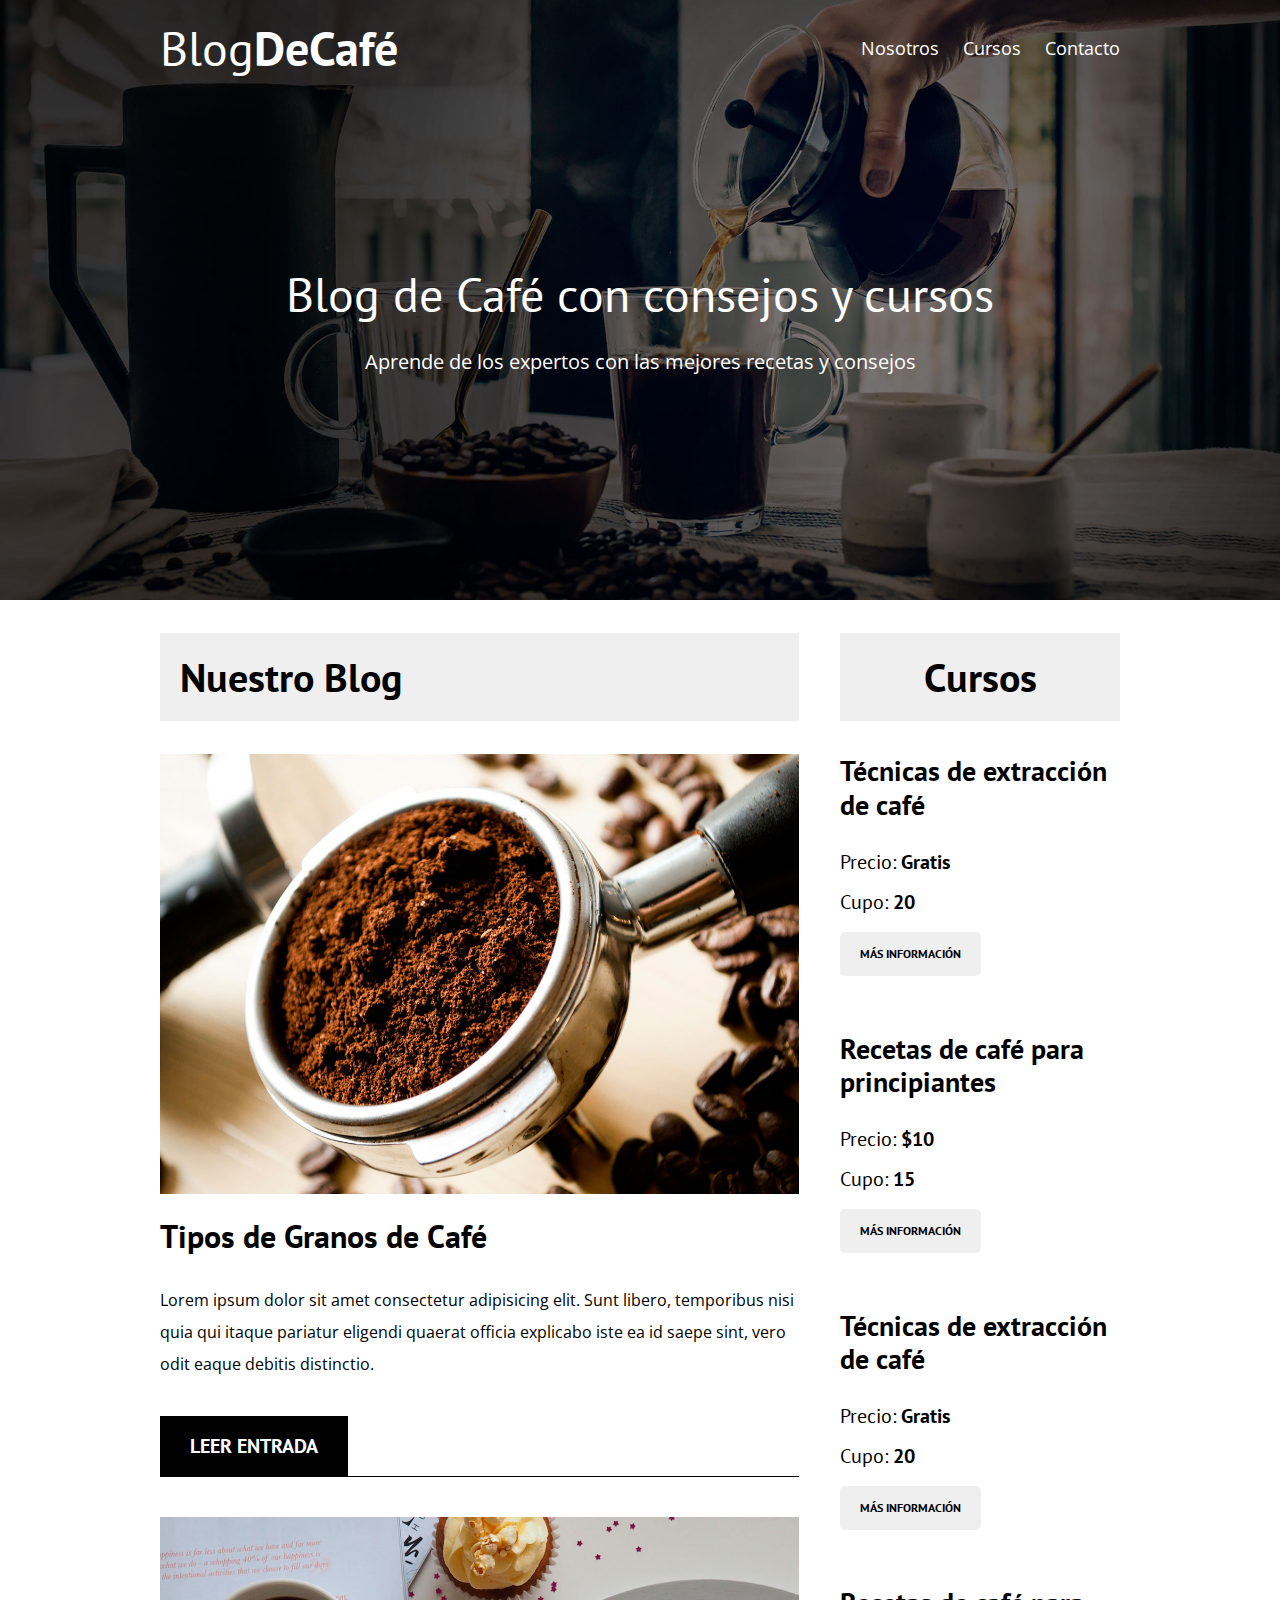
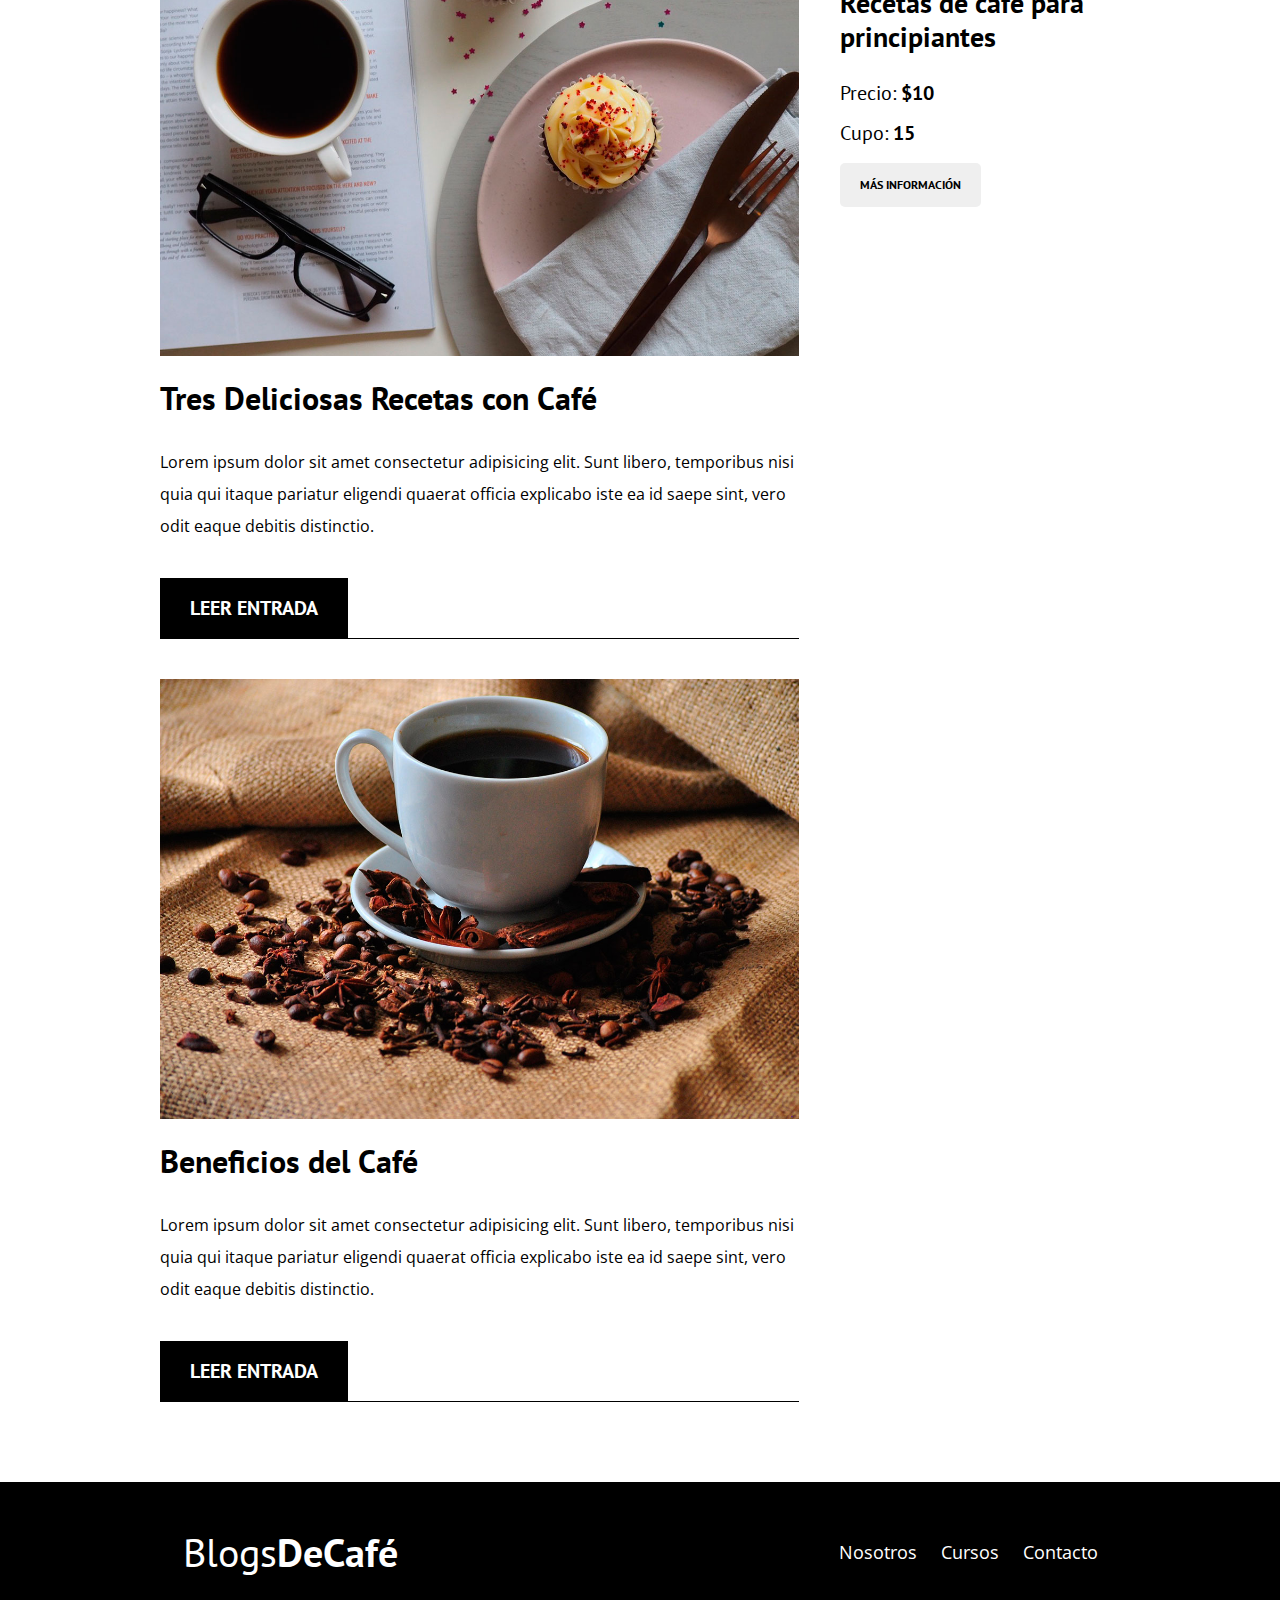
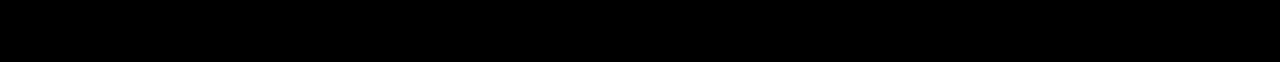
<file: index.html>
<!DOCTYPE html>
<html lang="en">

<head>
    <meta charset="UTF-8">
    <meta name="viewport" content="width=device-width, initial-scale=1.0">
    <meta http-equiv="X-UA-Compatible" content="ie=edge">
    <title>Blog de Café</title>
    <link rel="preconnect" href="https://fonts.gstatic.com">
    <link href="https://fonts.googleapis.com/css2?family=Open+Sans:wght@400;800&family=PT+Sans:wght@400;700&display=swap" rel="stylesheet">
    <link rel="stylesheet" href="css/normalize.css">
    <link rel="stylesheet" href="css/style.css">
</head>

<body>

    <header class="site-header">

        <div class="contenedor">

            <div class="barra">

                <a href="index.html">
                    <h1 class="m0">Blog<span>DeCafé</span></h1>
                </a>

                <nav class="navegacion">

                    <a href="nosotros.html">Nosotros</a>
                    <a href="cursos.html">Cursos</a>
                    <a href="contacto.html">Contacto</a>

                </nav>

            </div>

            <div class="texto-header">

                <h1 class="m0">Blog de Café con consejos y cursos</h1>
                <p class="m0">Aprende de los expertos con las mejores recetas y consejos</p>

            </div>

        </div>

    </header>

    <div class="contenido-principal contenedor">

        <main class="blog">

            <h2>Nuestro Blog</h2>

            <article class="entrada-blog">

                <div class="imagen">
                    <img src="img/blog1.jpg" alt="Imagen blog">
                </div>

                <div class="contenido-blog">
                    <h3 class="m0">Tipos de Granos de Café</h3>
                    <p>Lorem ipsum dolor sit amet consectetur adipisicing elit. Sunt libero, temporibus nisi quia qui itaque pariatur eligendi quaerat officia explicabo iste ea id saepe sint, vero odit eaque debitis distinctio.</p>
                    <a href="entrada.html" class="btn btn-primario">Leer entrada</a>
                </div>

            </article>

            <article class="entrada-blog">

                <div class="imagen">
                    <img src="img/blog2.jpg" alt="Imagen blog">
                </div>

                <div class="contenido-blog">
                    <h3 class="m0">Tres Deliciosas Recetas con Café</h3>
                    <p>Lorem ipsum dolor sit amet consectetur adipisicing elit. Sunt libero, temporibus nisi quia qui itaque pariatur eligendi quaerat officia explicabo iste ea id saepe sint, vero odit eaque debitis distinctio.</p>
                    <a href="entrada.html" class="btn btn-primario">Leer entrada</a>
                </div>

            </article>

            <article class="entrada-blog">

                <div class="imagen">
                    <img src="img/blog3.jpg" alt="Imagen blog">
                </div>

                <div class="contenido-blog">
                    <h3 class="m0">Beneficios del Café</h3>
                    <p>Lorem ipsum dolor sit amet consectetur adipisicing elit. Sunt libero, temporibus nisi quia qui itaque pariatur eligendi quaerat officia explicabo iste ea id saepe sint, vero odit eaque debitis distinctio.</p>
                    <a href="entrada.html" class="btn btn-primario">Leer entrada</a>
                </div>

            </article>

        </main>

        <aside class="cursos">

            <h2 class="centrar-texto">Cursos</h2>

            <ul class="curso">
                <h4 class="m0">Técnicas de extracción de café</h4>
                <p class="m0">Precio: <span>Gratis</span></p>
                <p class="m0">Cupo: <span>20</span></p>
                <a href="entrada.html" class="btn btn-secundario">Más Información</a>
            </ul>

            <ul class="curso">
                <h4 class="m0">Recetas de café para principiantes</h4>
                <p class="m0">Precio: <span>$10</span></p>
                <p class="m0">Cupo: <span>15</span></p>
                <a href="entrada.html" class="btn btn-secundario">Más Información</a>
            </ul>

            <ul class="curso">
                <h4 class="m0">Técnicas de extracción de café</h4>
                <p class="m0">Precio: <span>Gratis</span></p>
                <p class="m0">Cupo: <span>20</span></p>
                <a href="entrada.html" class="btn btn-secundario">Más Información</a>
            </ul>

            <ul class="curso">
                <h4 class="m0">Recetas de café para principiantes</h4>
                <p class="m0">Precio: <span>$10</span></p>
                <p class="m0">Cupo: <span>15</span></p>
                <a href="entrada.html" class="btn btn-secundario">Más Información</a>
            </ul>

        </aside>

    </div>

    <footer class="site-footer">

        <div class="contenedor">

            <div class="barra">

                <p class="m0">Blogs<span>DeCafé</span></p>

                <nav class="navegacion">

                    <a href="nosotros.html">Nosotros</a>
                    <a href="cursos.html">Cursos</a>
                    <a href="contacto.html">Contacto</a>

                </nav>

            </div>

        </div>

    </footer>

</body>

</html>
</file>
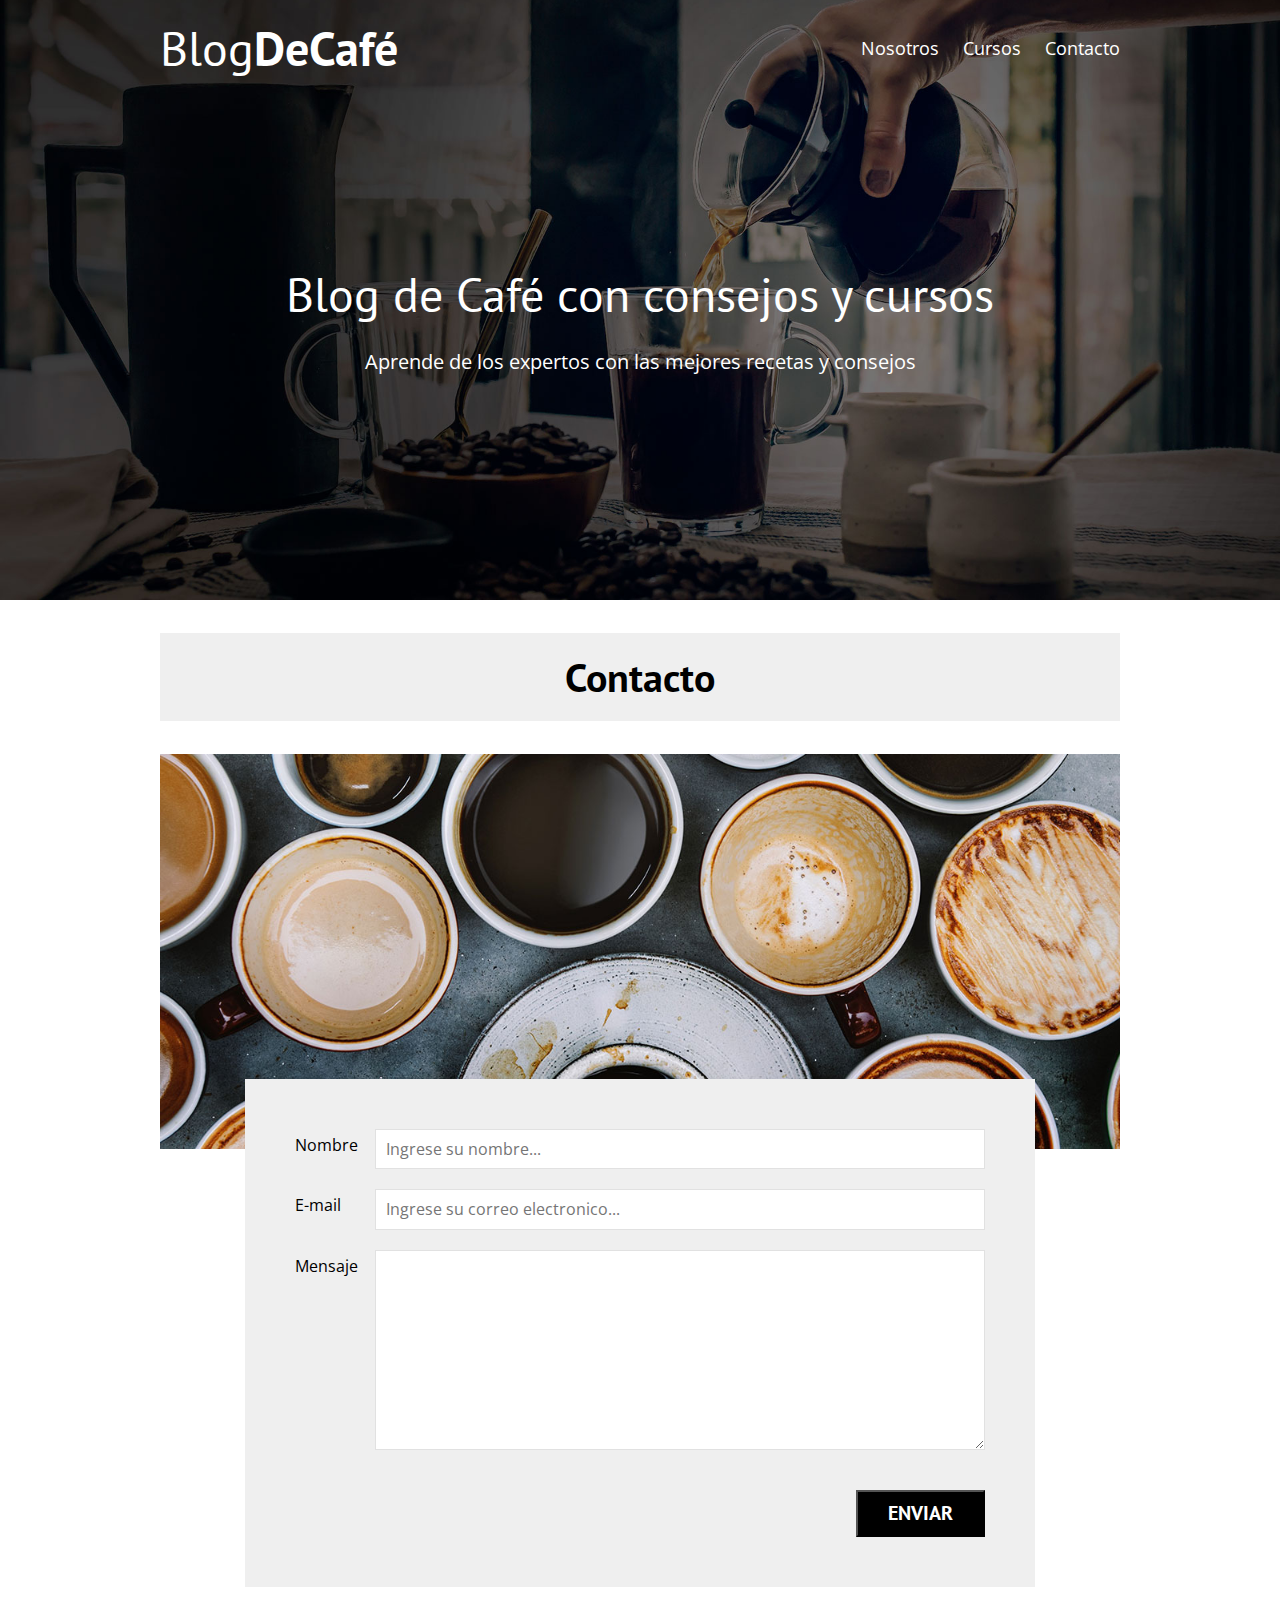
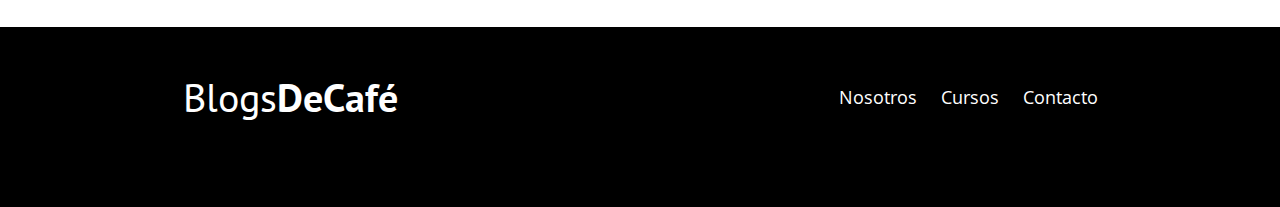
<file: contacto.html>
<!DOCTYPE html>
<html lang="en">

<head>
    <meta charset="UTF-8">
    <meta name="viewport" content="width=device-width, initial-scale=1.0">
    <meta http-equiv="X-UA-Compatible" content="ie=edge">
    <title>Blog de Café</title>
    <link rel="preconnect" href="https://fonts.gstatic.com">
    <link href="https://fonts.googleapis.com/css2?family=Open+Sans:wght@400;800&family=PT+Sans:wght@400;700&display=swap" rel="stylesheet">
    <link rel="stylesheet" href="css/normalize.css">
    <link rel="stylesheet" href="css/style.css">
</head>

<body>

    <header class="site-header">

        <div class="contenedor">

            <div class="barra">

                <a href="/">
                    <h1 class="m0">Blog<span>DeCafé</span></h1>
                </a>

                <nav class="navegacion">

                    <a href="nosotros.html">Nosotros</a>
                    <a href="cursos.html">Cursos</a>
                    <a href="contacto.html">Contacto</a>

                </nav>

            </div>

            <div class="texto-header">

                <h1 class="m0">Blog de Café con consejos y cursos</h1>
                <p class="m0">Aprende de los expertos con las mejores recetas y consejos</p>

            </div>

        </div>

    </header>


    <main class="contenedor">

        <h2 class="centrar-texto">Contacto</h2>

        <div class="grid centrar-columna">

            <div class="columnas-12 mb">
                <img src="img/contacto.jpg" alt="Imagen contacto">
            </div>

            <div class="columnas-10 formulario-contacto">

                <form action="#">

                    <div class="campo">
                        <label for="nombre">Nombre</label>
                        <input type="text" id="nombre" placeholder="Ingrese su nombre...">
                    </div>

                    <div class="campo">
                        <label for="email">E-mail</label>
                        <input type="email" id="email" placeholder="Ingrese su correo electronico...">
                    </div>

                    <div class="campo">
                        <label for="mensaje">Mensaje</label>
                        <textarea id="mensaje" cols="30" rows="10"></textarea>
                    </div>

                    <div class="campo enviar">
                        <input class="btn btn-primario" type="submit" value="Enviar">
                    </div>

                </form>

            </div>

        </div>

    </main>


    <footer class="site-footer">

        <div class="contenedor">

            <div class="barra">

                <p class="m0">Blogs<span>DeCafé</span></p>

                <nav class="navegacion">

                    <a href="nosotros.html">Nosotros</a>
                    <a href="cursos.html">Cursos</a>
                    <a href="contacto.html">Contacto</a>

                </nav>

            </div>

        </div>

    </footer>

</body>

</html>
</file>
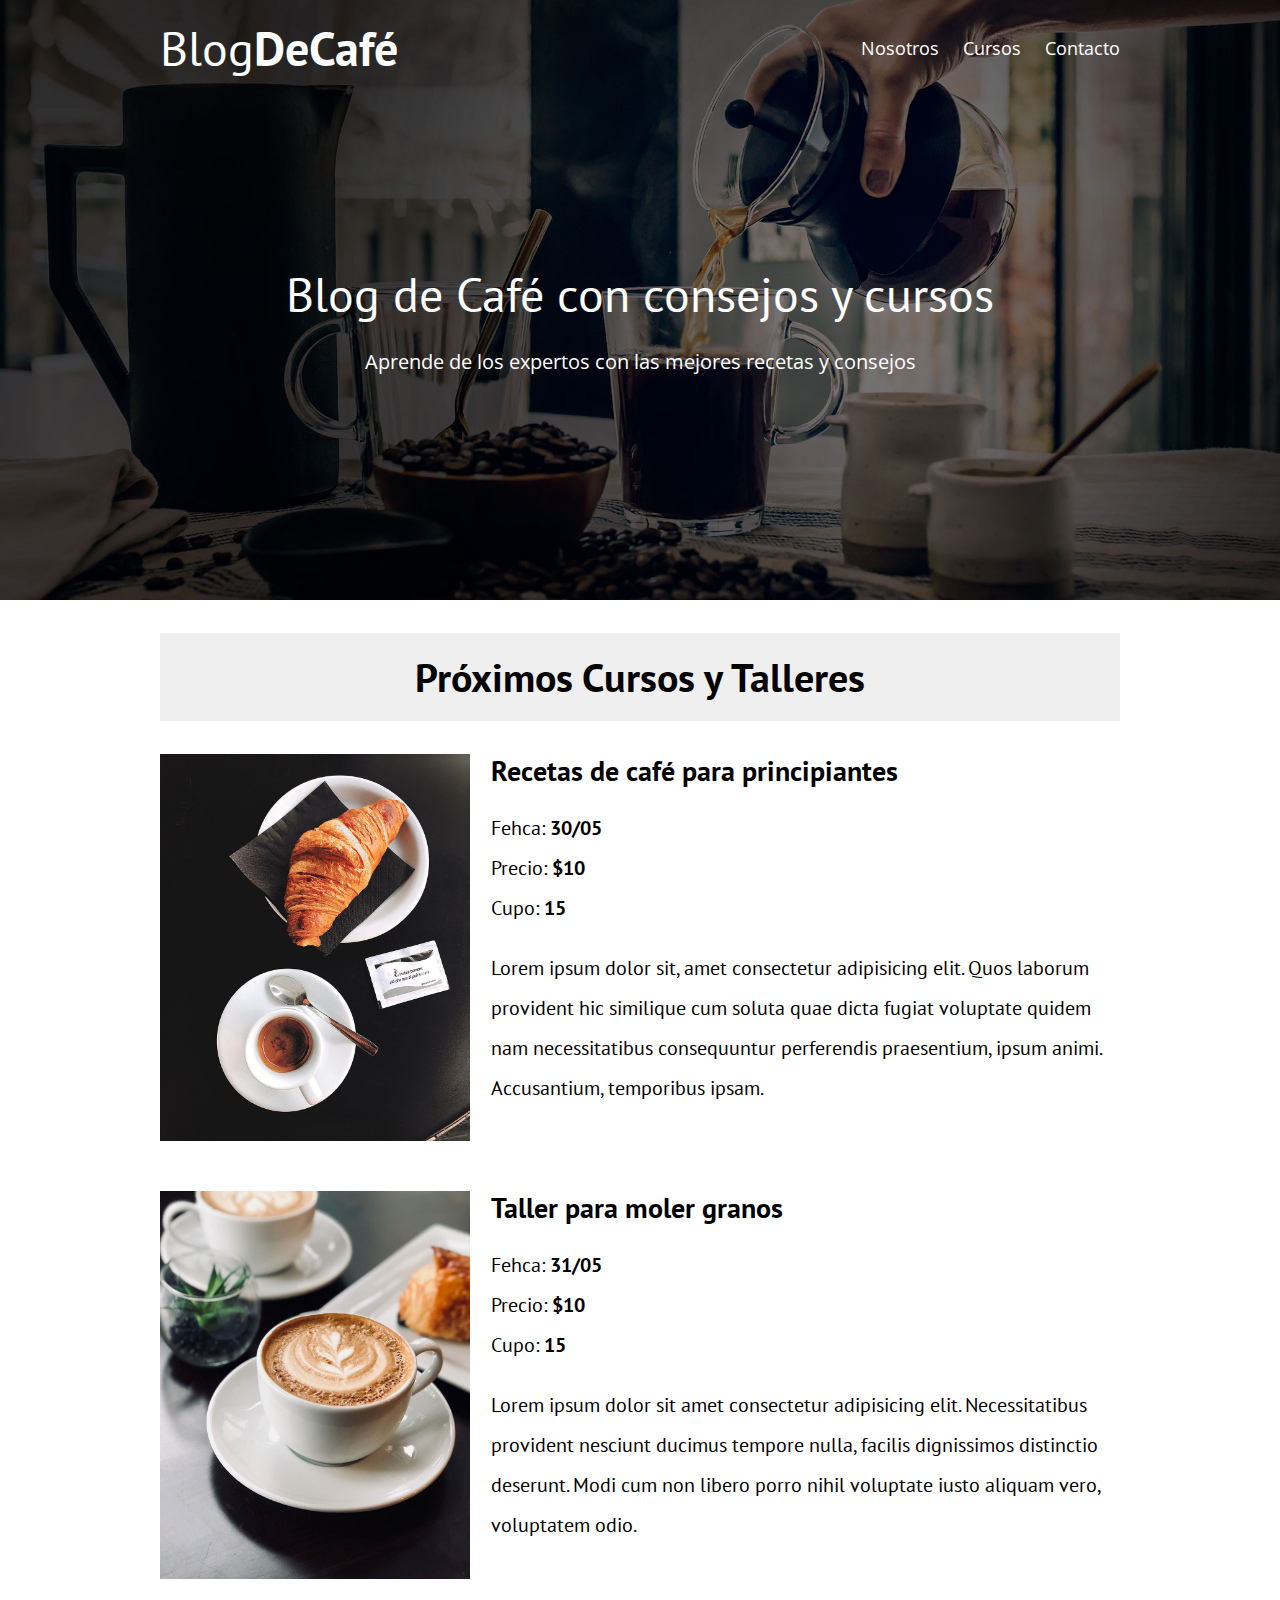
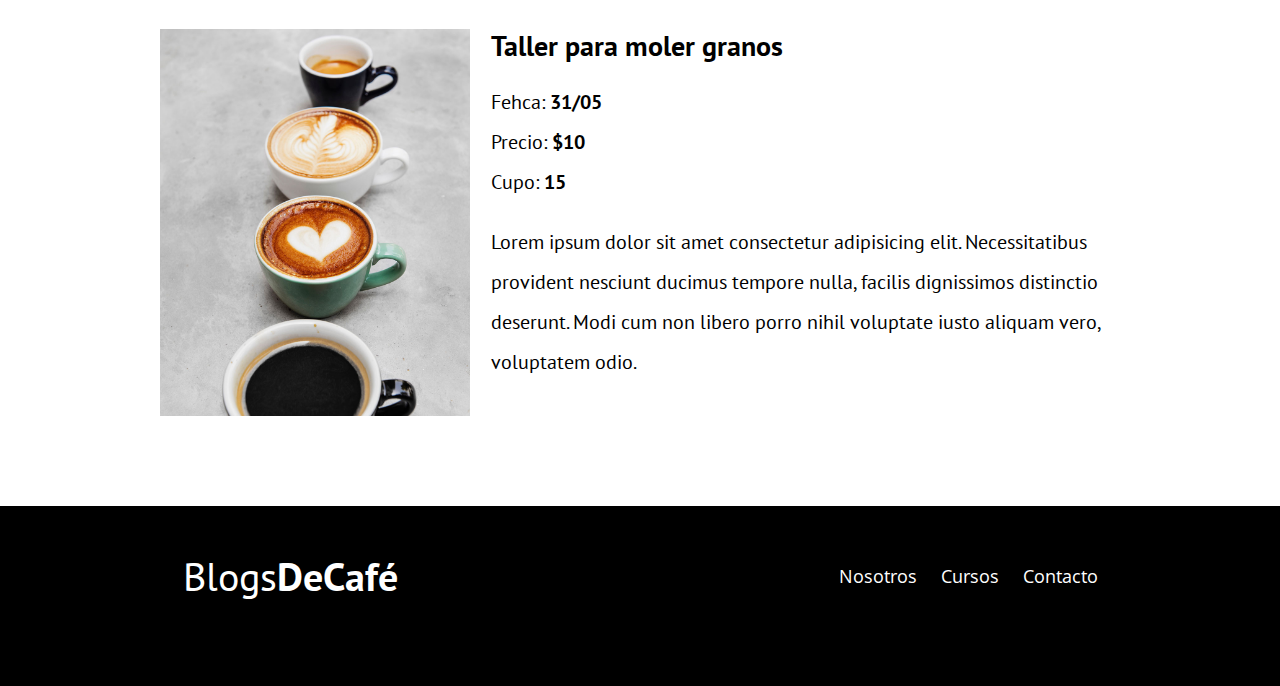
<file: cursos.html>
<!DOCTYPE html>
<html lang="en">

<head>
    <meta charset="UTF-8">
    <meta name="viewport" content="width=device-width, initial-scale=1.0">
    <meta http-equiv="X-UA-Compatible" content="ie=edge">
    <title>Blog de Café</title>
    <link rel="preconnect" href="https://fonts.gstatic.com">
    <link href="https://fonts.googleapis.com/css2?family=Open+Sans:wght@400;800&family=PT+Sans:wght@400;700&display=swap" rel="stylesheet">
    <link rel="stylesheet" href="css/normalize.css">
    <link rel="stylesheet" href="css/style.css">
</head>

<body>

    <header class="site-header">

        <div class="contenedor">

            <div class="barra">

                <a href="/">
                    <h1 class="m0">Blog<span>DeCafé</span></h1>
                </a>

                <nav class="navegacion">

                    <a href="nosotros.html">Nosotros</a>
                    <a href="cursos.html">Cursos</a>
                    <a href="contacto.html">Contacto</a>

                </nav>

            </div>

            <div class="texto-header">

                <h1 class="m0">Blog de Café con consejos y cursos</h1>
                <p class="m0">Aprende de los expertos con las mejores recetas y consejos</p>

            </div>

        </div>

    </header>


    <main class="contenedor">

        <h2 class="centrar-texto">Próximos Cursos y Talleres</h2>

        <article class="curso grid">

            <div class="columnas-4">

                <img src="img/curso1.jpg" alt="Imagen curso">

            </div>
            <div class="columnas-8">

                <h4 class="m0">Recetas de café para principiantes</h4>
                <p class="m0">Fehca: <span>30/05</span></p>
                <p class="m0">Precio: <span>$10</span></p>
                <p class="m0">Cupo: <span>15</span></p>
                <p>Lorem ipsum dolor sit, amet consectetur adipisicing elit. Quos laborum provident hic similique cum soluta quae dicta fugiat voluptate quidem nam necessitatibus consequuntur perferendis praesentium, ipsum animi. Accusantium, temporibus
                    ipsam.
                </p>

            </div>

        </article>

        <article class="curso grid">

            <div class="columnas-4">

                <img src="img/curso2.jpg" alt="Imagen curso">

            </div>
            <div class="columnas-8">

                <h4 class="m0">Taller para moler granos</h4>
                <p class="m0">Fehca: <span>31/05</span></p>
                <p class="m0">Precio: <span>$10</span></p>
                <p class="m0">Cupo: <span>15</span></p>
                <p>Lorem ipsum dolor sit amet consectetur adipisicing elit. Necessitatibus provident nesciunt ducimus tempore nulla, facilis dignissimos distinctio deserunt. Modi cum non libero porro nihil voluptate iusto aliquam vero, voluptatem odio.</p>

            </div>

        </article>

        <article class="curso grid">

            <div class="columnas-4">

                <img src="img/curso3.jpg" alt="Imagen curso">

            </div>
            <div class="columnas-8">

                <h4 class="m0">Taller para moler granos</h4>
                <p class="m0">Fehca: <span>31/05</span></p>
                <p class="m0">Precio: <span>$10</span></p>
                <p class="m0">Cupo: <span>15</span></p>
                <p>Lorem ipsum dolor sit amet consectetur adipisicing elit. Necessitatibus provident nesciunt ducimus tempore nulla, facilis dignissimos distinctio deserunt. Modi cum non libero porro nihil voluptate iusto aliquam vero, voluptatem odio.</p>

            </div>

        </article>


    </main>


    <footer class="site-footer">

        <div class="contenedor">

            <div class="barra">

                <p class="m0">Blogs<span>DeCafé</span></p>

                <nav class="navegacion">

                    <a href="nosotros.html">Nosotros</a>
                    <a href="cursos.html">Cursos</a>
                    <a href="contacto.html">Contacto</a>

                </nav>

            </div>

        </div>

    </footer>

</body>

</html>
</file>
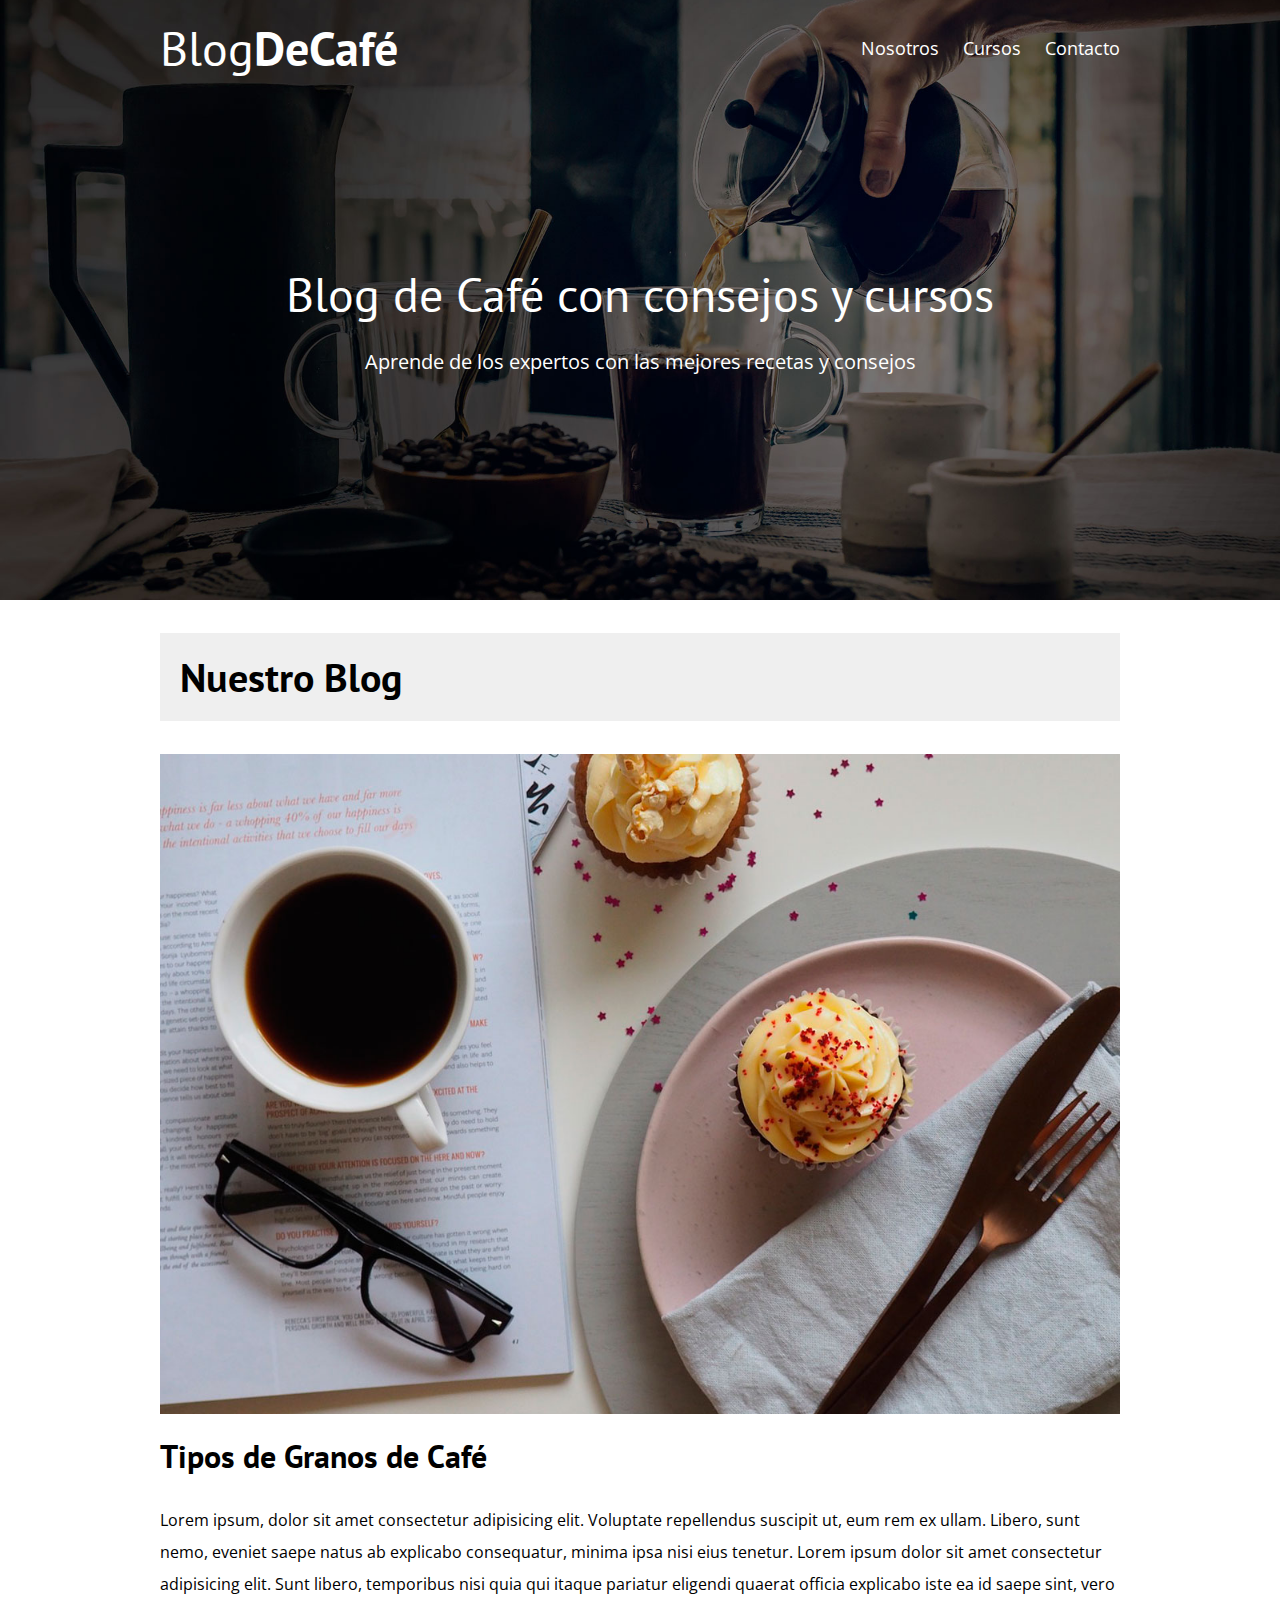
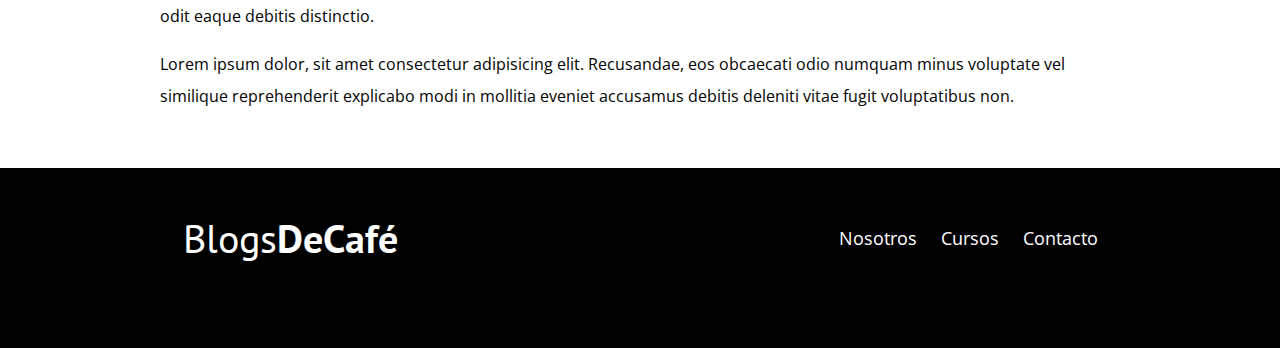
<file: entrada.html>
<!DOCTYPE html>
<html lang="en">

<head>
    <meta charset="UTF-8">
    <meta name="viewport" content="width=device-width, initial-scale=1.0">
    <meta http-equiv="X-UA-Compatible" content="ie=edge">
    <title>Blog de Café</title>
    <link rel="preconnect" href="https://fonts.gstatic.com">
    <link href="https://fonts.googleapis.com/css2?family=Open+Sans:wght@400;800&family=PT+Sans:wght@400;700&display=swap" rel="stylesheet">
    <link rel="stylesheet" href="css/normalize.css">
    <link rel="stylesheet" href="css/style.css">
</head>

<body>

    <header class="site-header">

        <div class="contenedor">

            <div class="barra">

                <a href="/">
                    <h1 class="m0">Blog<span>DeCafé</span></h1>
                </a>

                <nav class="navegacion">

                    <a href="nosotros.html">Nosotros</a>
                    <a href="cursos.html">Cursos</a>
                    <a href="contacto.html">Contacto</a>

                </nav>

            </div>

            <div class="texto-header">

                <h1 class="m0">Blog de Café con consejos y cursos</h1>
                <p class="m0">Aprende de los expertos con las mejores recetas y consejos</p>

            </div>

        </div>

    </header>

    <div class="contenido-principal contenedor">

        <main class="entrada">

            <h2>Nuestro Blog</h2>

            <div class="flexbox">

                <div class="imagen">
                    <img src="img/blog2.jpg" alt="Imagen blog">
                </div>

                <div class="contenido-blog">
                    <h3 class="m0">Tipos de Granos de Café</h3>
                    <p>Lorem ipsum, dolor sit amet consectetur adipisicing elit. Voluptate repellendus suscipit ut, eum rem ex ullam. Libero, sunt nemo, eveniet saepe natus ab explicabo consequatur, minima ipsa nisi eius tenetur. Lorem ipsum dolor sit amet
                        consectetur adipisicing elit. Sunt libero, temporibus nisi quia qui itaque pariatur eligendi quaerat officia explicabo iste ea id saepe sint, vero odit eaque debitis distinctio.</p>
                    <p>Lorem ipsum dolor, sit amet consectetur adipisicing elit. Recusandae, eos obcaecati odio numquam minus voluptate vel similique reprehenderit explicabo modi in mollitia eveniet accusamus debitis deleniti vitae fugit voluptatibus non.</p>
                </div>

            </div>

        </main>

    </div>

    <footer class="site-footer">

        <div class="contenedor">

            <div class="barra">

                <p class="m0">Blogs<span>DeCafé</span></p>

                <nav class="navegacion">

                    <a href="nosotros.html">Nosotros</a>
                    <a href="cursos.html">Cursos</a>
                    <a href="contacto.html">Contacto</a>

                </nav>

            </div>

        </div>

    </footer>

</body>

</html>
</file>
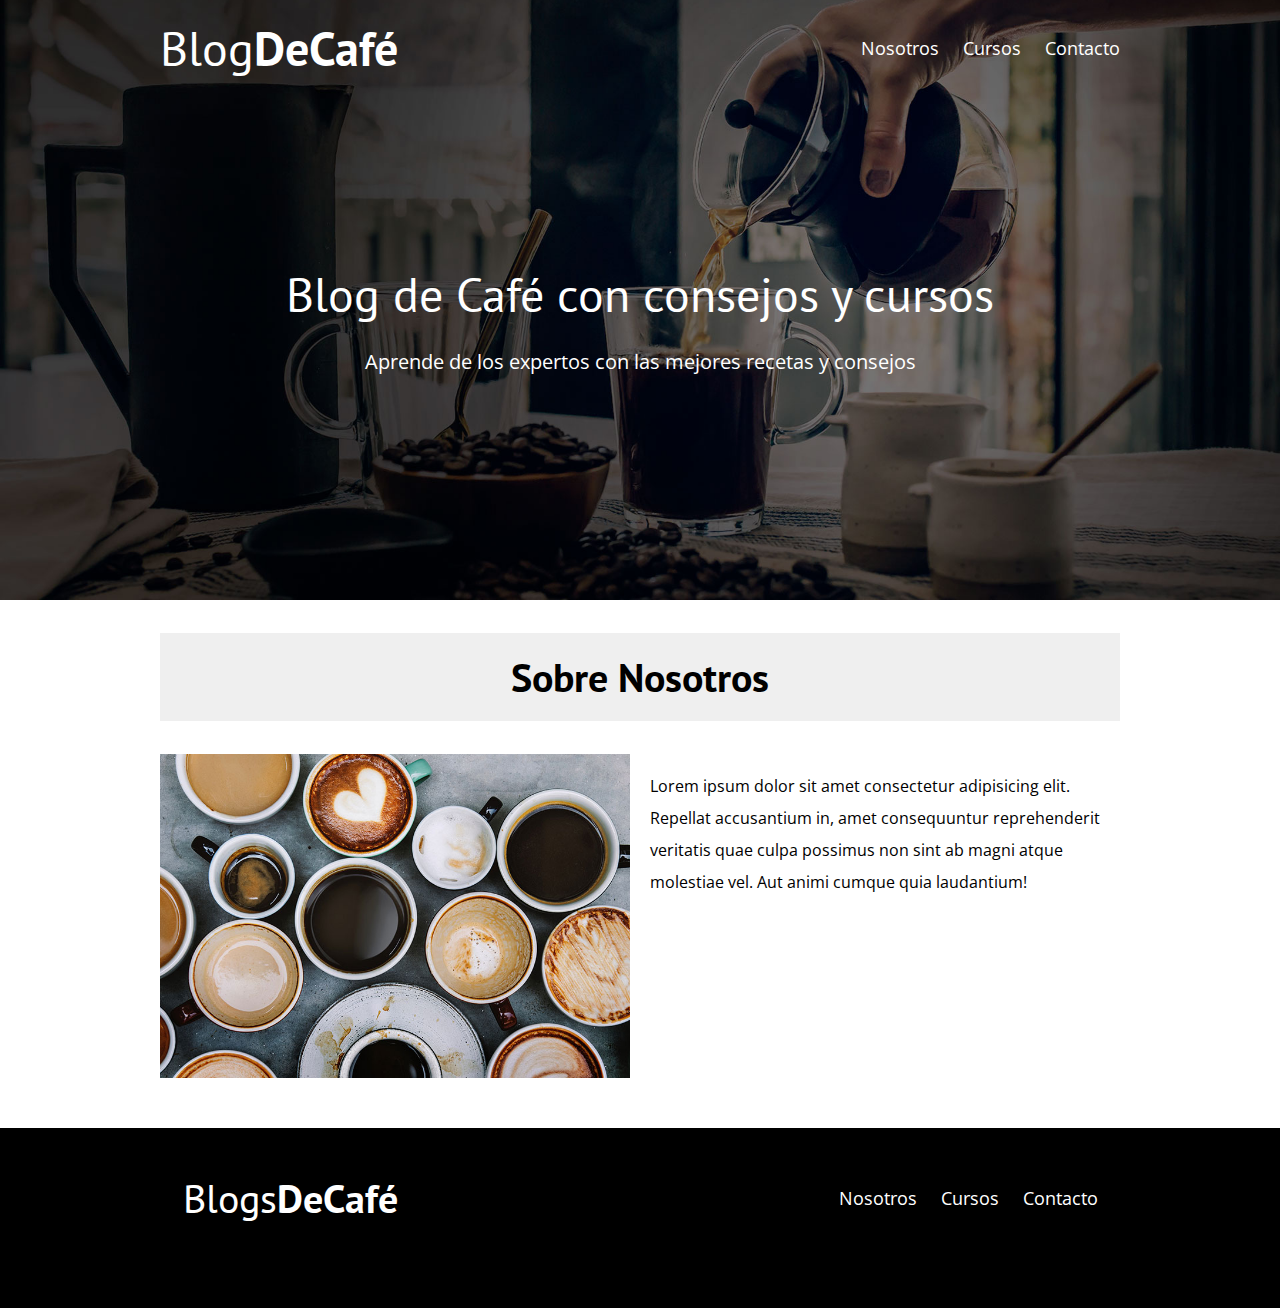
<file: nosotros.html>
<!DOCTYPE html>
<html lang="en">

<head>
    <meta charset="UTF-8">
    <meta name="viewport" content="width=device-width, initial-scale=1.0">
    <meta http-equiv="X-UA-Compatible" content="ie=edge">
    <title>Blog de Café</title>
    <link rel="preconnect" href="https://fonts.gstatic.com">
    <link href="https://fonts.googleapis.com/css2?family=Open+Sans:wght@400;800&family=PT+Sans:wght@400;700&display=swap" rel="stylesheet">
    <link rel="stylesheet" href="css/normalize.css">
    <link rel="stylesheet" href="css/style.css">
</head>

<body>

    <header class="site-header">

        <div class="contenedor">

            <div class="barra">

                <a href="/">
                    <h1 class="m0">Blog<span>DeCafé</span></h1>
                </a>

                <nav class="navegacion">

                    <a href="nosotros.html">Nosotros</a>
                    <a href="cursos.html">Cursos</a>
                    <a href="contacto.html">Contacto</a>

                </nav>

            </div>

            <div class="texto-header">

                <h1 class="m0">Blog de Café con consejos y cursos</h1>
                <p class="m0">Aprende de los expertos con las mejores recetas y consejos</p>

            </div>

        </div>

    </header>


    <main class="contenedor">

        <h2 class="centrar-texto">Sobre Nosotros</h2>

        <div class="grid">

            <div class="columnas-6">
                <img src="img/nosotros.jpg" alt="Imagen nosotros">
            </div>

            <div class="columnas-6">
                <p>Lorem ipsum dolor sit amet consectetur adipisicing elit. Repellat accusantium in, amet consequuntur reprehenderit veritatis quae culpa possimus non sint ab magni atque molestiae vel. Aut animi cumque quia laudantium!</p>
            </div>

        </div>

    </main>


    <footer class="site-footer">

        <div class="contenedor">

            <div class="barra">

                <p class="m0">Blogs<span>DeCafé</span></p>

                <nav class="navegacion">

                    <a href="nosotros.html">Nosotros</a>
                    <a href="cursos.html">Cursos</a>
                    <a href="contacto.html">Contacto</a>

                </nav>

            </div>

        </div>

    </footer>

</body>

</html>
</file>
<file: css/style.css>
/* OBLIGATORIO */

html {
    box-sizing: border-box;
    font-size: 62.5%;
    /* Equivale a 10px */
}

*,
*:before,
*:after {
    box-sizing: inherit;
}


/* OBLIGATORIO FIN */


/* GENERAL BASE */

body {
    font-family: 'Open Sans', sans-serif;
    font-size: 1.6rem;
    line-height: 2;
}

.contenedor {
    max-width: 1200px;
    margin: 0 auto;
    width: 90%;
    margin-bottom: 4rem;
}

@media (min-width:768px) {
    .contenedor {
        width: 75%;
    }
}

h1,
h2,
h3,
h4 {
    font-family: 'PT Sans', sans-serif;
}

h1 {
    font-size: 4.8rem;
}

h2 {
    font-size: 4rem;
    line-height: 1.2;
    background-color: #efefef;
    padding: 2rem;
}

h3 {
    font-size: 3.2rem;
}

h4 {
    font-size: 2.8rem;
}

img {
    max-width: 100%;
}

a {
    text-decoration: none;
}

.mb {
    margin-bottom: 2rem;
}


/* GENERAL BASE FIN */


/* UTILIDADES */

.centrar-texto {
    text-align: center;
}

.m0 {
    margin: 0;
}

.btn {
    display: block;
    text-align: center;
    padding: 1rem 3rem;
    margin-top: 2rem;
    color: #ffffff;
    text-decoration: none;
    font-family: 'PT Sans', sans-serif;
    font-weight: 700;
    text-transform: uppercase;
    font-size: 2rem;
    flex: 0 0 100%;
}

.btn:hover {
    cursor: pointer;
}

@media (min-width:768px) {
    .btn {
        display: inline-block;
        flex: 0 0 auto;
    }
}

@media (min-width:768px) {
    .btn {
        display: inline-block;
    }
    .btn-secundario {
        font-size: 1.2rem;
        padding: 1rem 2rem;
    }
}

.btn-primario {
    background-color: #000000;
}

.btn-secundario {
    background-color: #efefef;
    color: black;
}

@media (min-width: 768px) {
    .grid {
        display: flex;
        justify-content: space-between;
        flex-wrap: wrap;
    }
    .columnas-12 {
        flex: 0 0 100%;
    }
    .columnas-8 {
        flex: 0 0 calc(66.6% - 1rem);
    }
    .columnas-10 {
        flex: 0 0 calc(83.3% - 1rem);
    }
    .columnas-6 {
        flex: 0 0 calc(50% - 1rem);
    }
    .columnas-4 {
        flex: 0 0 calc(33.3% - 1rem);
    }
}


/* UTILIDADES FIN */


/* HEADER */

.site-header {
    background-image: url(../img/banner.jpg);
    background-repeat: no-repeat;
    background-position: center center;
    background-size: cover;
    height: 60rem;
}

.site-header a {
    color: #ffffff;
}

.site-header h1 {
    text-align: center;
    font-weight: 400;
}

.site-header h1 span {
    font-weight: 700;
}


/* NAV */

.navegacion a {
    text-align: center;
    display: block;
    font-size: 1.8rem;
    color: white;
}

@media (min-width:768px) {
    .barra {
        display: flex;
        justify-content: space-between;
        align-items: center;
    }
    .navegacion a {
        display: inline;
        margin-right: 2rem;
    }
    .navegacion a:last-of-type {
        margin-right: 0;
    }
}


/* NAV FIN */

.texto-header {
    color: #ffffff;
    text-align: center;
    margin-top: 5rem;
}

.texto-header p {
    font-size: 2rem;
}

@media (min-width:768px) {
    .texto-header {
        margin-top: 15rem;
    }
}


/* HEADER FIN */


/* CONTENIDO PRIMARIO */

.contenido-principal {
    display: flex;
    flex-wrap: wrap;
}

.blog,
.cursos {
    flex: 0 0 100%;
}

.cursos {
    order: -1;
}

@media (min-width:768px) {
    .contenido-principal {
        justify-content: space-between;
    }
    .blog {
        flex-basis: 66.6%;
    }
    .cursos {
        flex-basis: calc(33.3% - 4rem);
        order: 2;
    }
}

.entrada-blog {
    margin-bottom: 4rem;
    border-bottom: 1px solid #000000;
}


/* CONTENIDO PRIMARIO FIN */


/* SIDEBAR */

.cursos-lista {
    padding: 0;
    list-style: none;
}

.curso {
    padding-left: 0;
    padding-bottom: 4rem;
    color: #000000;
}

.curso p {
    font-family: 'PT Sans', sans-serif;
    font-weight: 400;
    font-size: 2rem;
}

.curso p span {
    font-weight: 700;
}

.curso a {
    margin-top: 1rem;
    border-radius: 0.5rem;
}

.curso h4 {
    line-height: 1.2;
    margin-bottom: 2rem;
}


/* SIDEBAR FIN */

.site-footer {
    background-color: black;
    padding: 3rem;
}

.site-footer p {
    color: white;
    font-size: 4rem;
    font-weight: 400;
    font-family: 'PT Sans', sans-serif;
    text-align: center;
}

.site-footer p span {
    font-weight: 700;
}


/* CONTACTO */

.formulario-contacto {
    background-color: #efefef;
    padding: 5rem;
}

@media (min-width: 768px) {
    .formulario-contacto {
        margin-top: -10rem;
    }
}

.centrar-columna {
    justify-content: center;
}

.formulario-contacto .campo {
    display: flex;
    justify-content: space-between;
    margin-bottom: 2rem;
}

.formulario-contacto .campo:last-of-type {
    margin-bottom: 0;
}

.formulario-contacto .campo label {
    flex: 0 0 8rem;
}

.formulario-contacto .campo input:not([type="submit"]),
.formulario-contacto textarea {
    flex: 1;
    border: 1px solid #e1e1e1;
    padding: 1rem;
}

.formulario-contacto textarea {
    height: 20rem;
    max-height: 20rem;
    min-height: 20rem;
}

.formulario-contacto .enviar {
    display: flex;
    justify-content: flex-end;
}


/* CONTACTO FIN */
</file>
